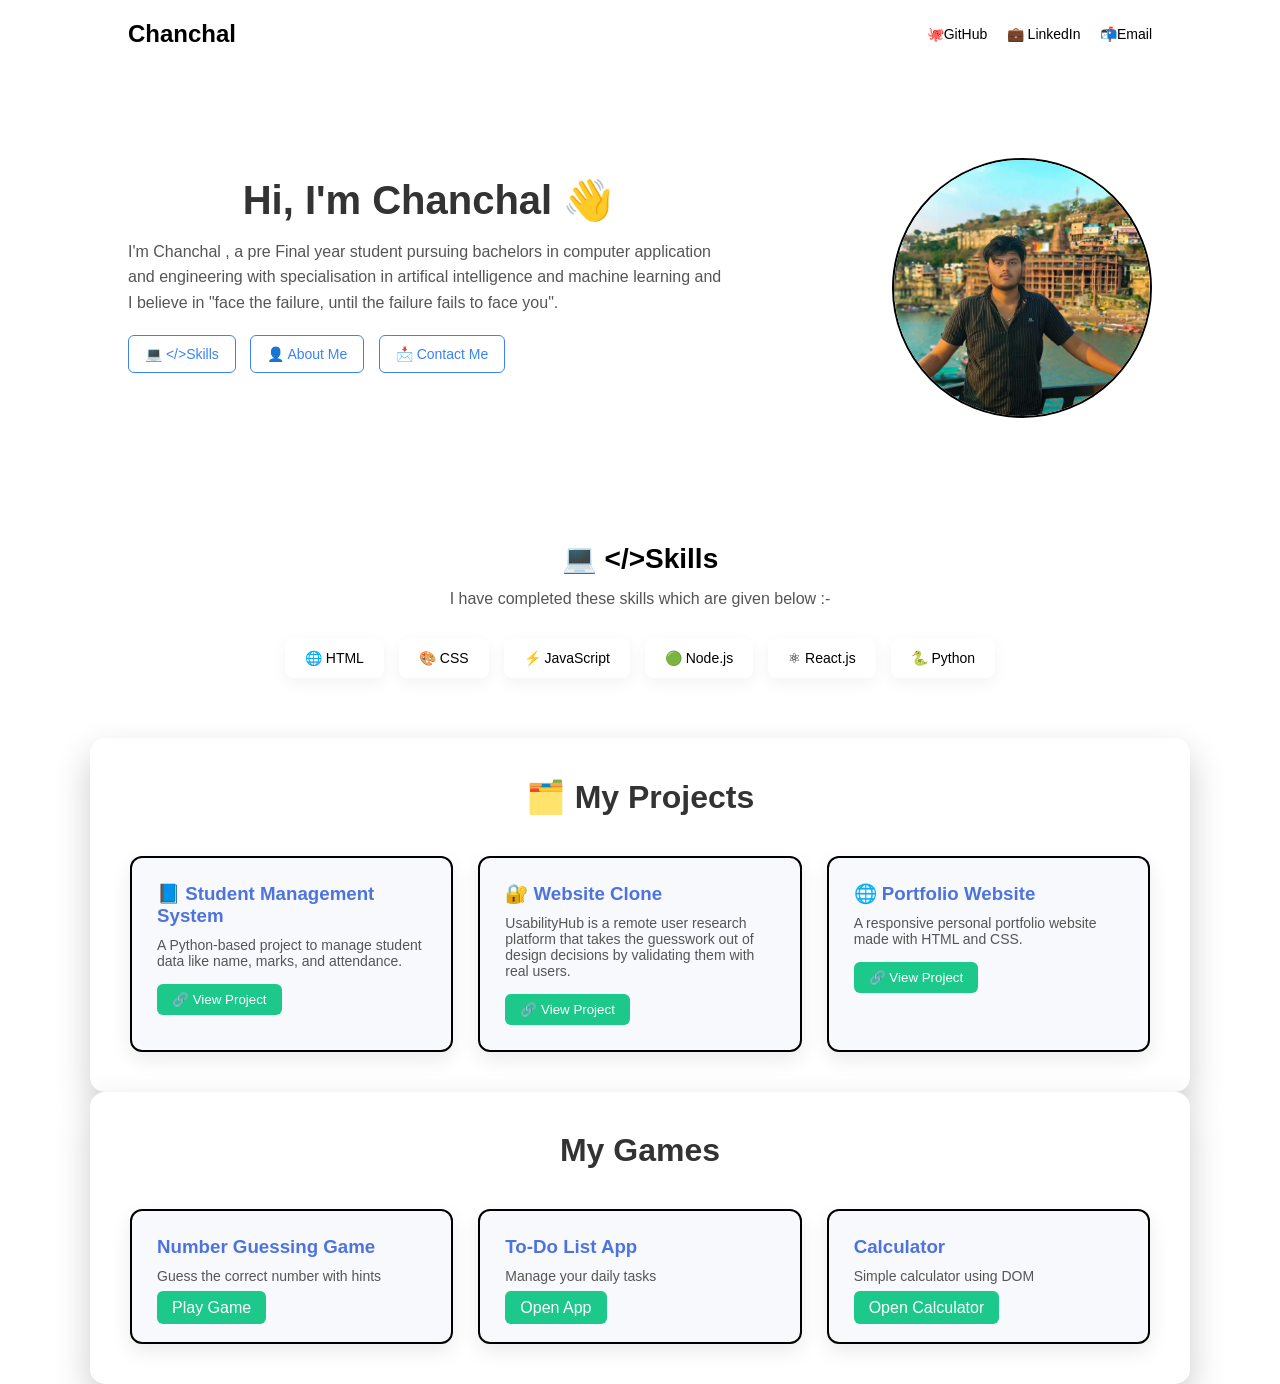
<file: index.html>
<!DOCTYPE html>
<html lang="en">
<head>
<meta charset="UTF-8">
<meta name="viewport" content="width=device-width, initial-scale=1.0">
<title>My Portfolio</title>
<link rel="stylesheet" href="./style.css">
</head>
<body>

<header>
    <h2>Chanchal</h2>
    <nav>
        <a href="https://github.com/chanchalyadavrao">🐙GitHub</a>
        <a href="https://www.linkedin.com/in/chanchal-yadav-40a3a5293/">💼 LinkedIn</a>
        <a href="mailto:chintu4694@gmail.com">📬Email</a>
    </nav>
</header>

<section class="hero">
    <div class="hero-text">
        <h1>Hi, I'm Chanchal 👋</h1>
        <p>
           I'm Chanchal , a pre Final year student pursuing bachelors in computer
            application and engineering with specialisation in artifical intelligence
             and machine learning and I believe in "face the failure, until the failure fails
              to face you".
        </p>

        <div class="buttons">
            <button> <a href="#skills">💻 &lt;/&gt;Skills</a></button>
            <button><a href="./review.html">👤 About Me</a></button>
            <button><a href="./contactme.html">📩 Contact Me</a></button>
        </div>
    </div>

    <div class="hero-img">
        <img src="./WhatsApp Image 2026-03-02 at 1.16.59 PM.jpeg" alt="Profile">
    </div>
</section>

<section id="skills">
    <h2>💻 &lt;/&gt;Skills</h2>
    <p>
        I have completed these skills which are given below :-  
     </p>

    <div class="skill-box">
        <div class="skill">🌐 HTML</div>
        <!-- <a href="#">🌐 HTML</a> -->
        <div class="skill">🎨 CSS</div>
        <div class="skill">⚡ JavaScript</div>
        <div class="skill">🟢 Node.js</div>
        <div class="skill">⚛ React.js</div>
    <div class="skill">🐍 Python</div>

    </div>
</section>

<div class="container">
    <h1>🗂️ My Projects</h1>

    <div class="projects">

        <div class="project-card">
            <h3>📘 Student Management System</h3>
            <p>A Python-based project to manage student data like name, marks, and attendance.</p>
            <button><a href="https://github.com/chanchalyadavrao/student-management-system-in-python">🔗 View Project</a></button>
        </div>

        <div class="project-card">
            <h3>🔐 Website Clone</h3>
            <p>UsabilityHub is a remote user research platform that takes the 
                guesswork out of design decisions by validating them with real users.</p>
            <button><a href="https://github.com/chanchalyadavrao/clone-website">🔗 View Project</a></button>
        </div>

        <div class="project-card">
            <h3>🌐 Portfolio Website</h3>
            <p>A responsive personal portfolio website made with HTML and CSS.</p>
            <button><a href="https://github.com/chanchalyadavrao/my-portfolio">🔗 View Project</a></button>
        </div>


     

    </div>
</div>


    <div class="container" id="mygames">
    <h1>My Games</h1>
 

<div class="games">
    
  <div class="game-box">
    <h3>Number Guessing Game</h3>
    <p>Guess the correct number with hints</p>
    <a href="./numbergusinggame.html" target="_blank">Play Game</a>
  </div>

  <div class="game-box">
    <h3>To-Do List App</h3>
    <p>Manage your daily tasks</p>
    <a href="./to-do-list.html" target="_blank">Open App</a>
  </div>

  <div class="game-box">
    <h3>Calculator</h3>
    <p>Simple calculator using DOM</p>
    <a href="./calculater.html" target="_blank">Open Calculator</a>
  </div>
</div>


</div>

</body>
</html>
</file>
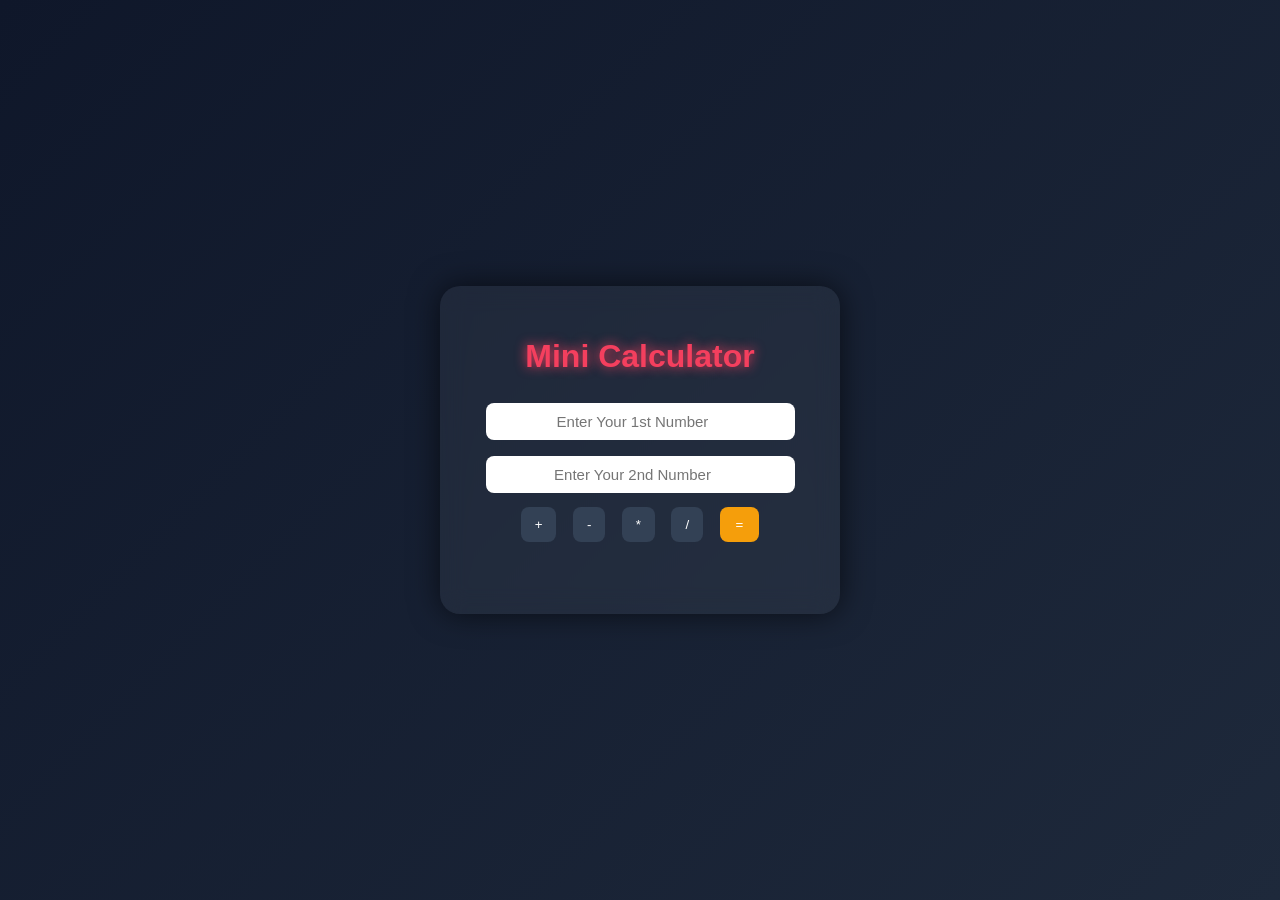
<file: calculater.html>
<!DOCTYPE html>
<html lang="en">
<head>
    <meta charset="UTF-8">
    <meta name="viewport" content="width=device-width, initial-scale=1.0">
    <title>Document</title>
</head>
<style>
body {
  margin: 0;
  font-family: 'Segoe UI', sans-serif;
  background: linear-gradient(135deg, #0f172a, #1e293b);
  display: flex;
  justify-content: center;
  align-items: center;
  height: 100vh;
}


.box {
  background: rgba(255, 255, 255, 0.05);
  padding: 30px;
  border-radius: 20px;
  backdrop-filter: blur(12px);
  box-shadow: 0 0 30px rgba(0,0,0,0.6);
  width: 340px;
  text-align: center;
}


h1 {
  color: #f43f5e;
  text-shadow: 0 0 12px #f43f5e;
  margin-bottom: 20px;
}

input {
  width: 85%;
  padding: 10px;
  margin: 8px 0;
  border-radius: 8px;
  border: none;
  outline: none;
  font-size: 15px;
  text-align: center;
}


.btn {
  padding: 10px 14px;
  margin: 6px;
  border: none;
  border-radius: 8px;
  background: #334155;
  color: white;
  cursor: pointer;
  transition: 0.3s;
}

.btn:hover {
  background: #3b82f6;
  transform: scale(1.1);
  box-shadow: 0 0 10px #3b82f6;
}


.btn:active {
  transform: scale(0.9);
}


.selected {
  background: #22c55e !important;
  box-shadow: 0 0 10px #22c55e;
}


#equal {
  padding: 10px 16px;
  margin: 6px;
  border: none;
  border-radius: 8px;
  background: #f59e0b;
  color: white;
  cursor: pointer;
  transition: 0.3s;
}

#equal:hover {
  background: #d97706;
  transform: scale(1.1);
  box-shadow: 0 0 10px #f59e0b;
}

ul {
  list-style: none;
  padding: 0;
  margin-top: 20px;
  max-height: 150px;
  overflow-y: auto;
}


li {
  background: rgba(255,255,255,0.1);
  margin: 8px 0;
  padding: 8px 10px;
  border-radius: 8px;
  display: flex;
  justify-content: space-between;
  align-items: center;
  color: #e2e8f0;
  font-size: 14px;
}


li button {
  background: #ef4444;
  border: none;
  padding: 4px 8px;
  border-radius: 5px;
  color: white;
  cursor: pointer;
  transition: 0.3s;
}

li button:hover {
  background: #dc2626;
}
    
</style>
<body>

    <div class="box">
        <h1>Mini Calculator</h1>
     <input type="number" name="" id="num1" placeholder="Enter Your 1st Number"><br>
     <input type="number" id="num2" placeholder="Enter Your 2nd Number"><br>
 <button class="btn">+</button>
  <button class="btn">-</button>
 <button class="btn">*</button>
 <button class="btn">/</button>
 <button id="equal">=</button>

     <ul id="ul"></ul>
    </div>
     
</body>
<script>
let num1=document.getElementById("num1")
let num2=document.getElementById("num2")
let opbutton=document.querySelectorAll(".btn")
let equal=document.getElementById("equal")
let list=document.getElementById("ul")

let selectoperator=""
opbutton.forEach(function(button){
  button.addEventListener("click", function(){

    selectoperator = button.innerText;

    opbutton.forEach(btn => btn.classList.remove("selected"));
    button.classList.add("selected");

  });
});


equal.addEventListener("click",function(){
    let firstNum=Number(num1.value)
        let secondNum=Number(num2.value)
        let result;

        if(num1.value==="" || num2.value===""){
            alert("Please Enter Both NUmbers")
            return
        }
    
     else if(selectoperator==""){
            alert("Please Select A Operator")
            return
        }
   else  if(selectoperator==="+"){
         result=firstNum+secondNum
        }
    else  if(selectoperator==="-"){
     result=firstNum-secondNum
    }
    else if(selectoperator==="*"){
     result=firstNum*secondNum
    }
  
    else if(selectoperator==="/"){
    if(secondNum=="0"){
     alert("Number IS Not Divide By 0")
     }
     else{
       result=firstNum/secondNum
     }
     }

 let li=document.createElement("li")
 li.innerText=firstNum+ " " + selectoperator+ " " + secondNum+ "="+ result 

 let del=document.createElement("button")
 del.innerText="Del"


del.addEventListener("click",function(){
    li.remove();
})

li.appendChild(del)
list.appendChild(li)
num1.value=""
num2.value=""
})

</script>

</html>
</file>
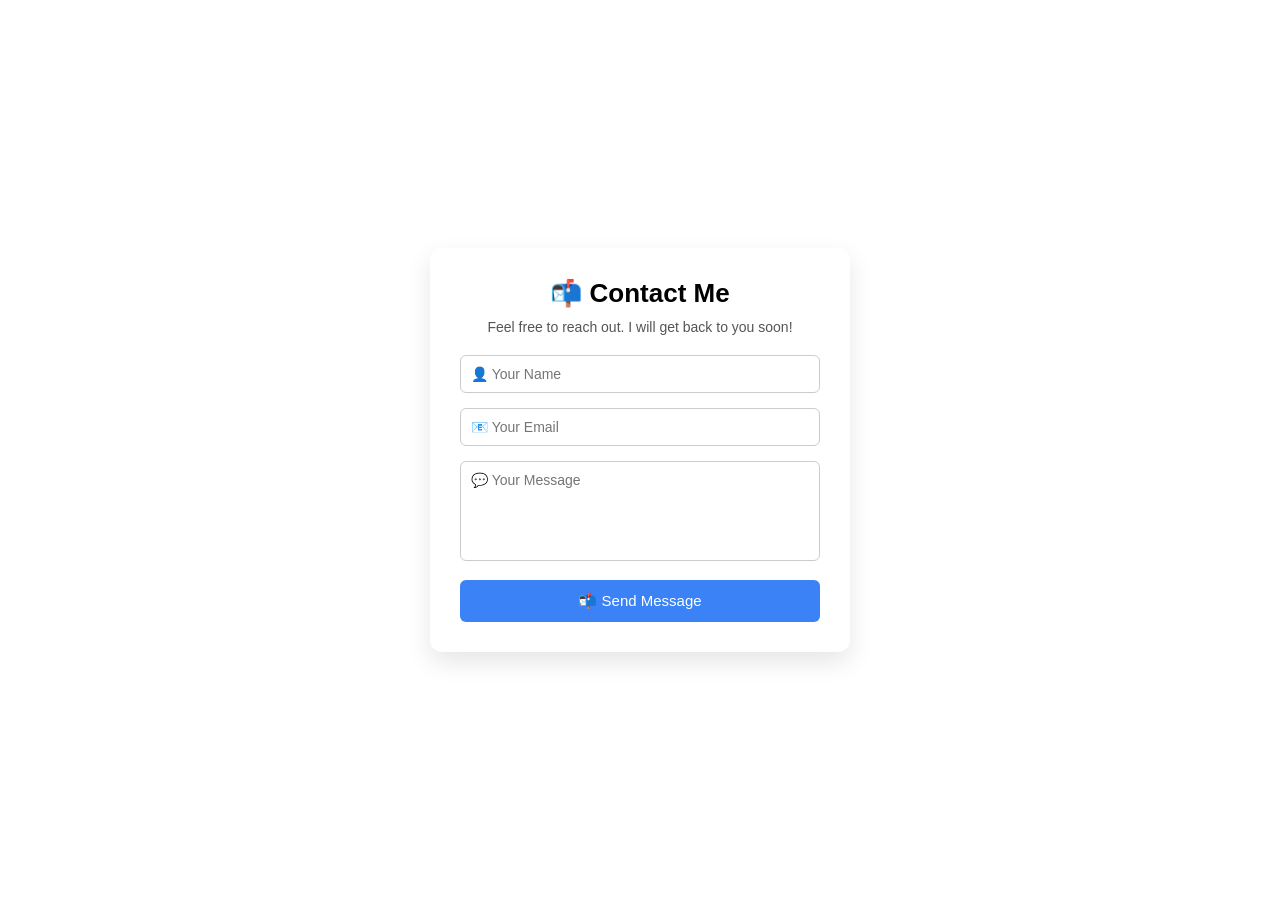
<file: contactme.html>
<!DOCTYPE html>
<html lang="en">
<head>
<meta charset="UTF-8">
<meta name="viewport" content="width=device-width, initial-scale=1.0">
<title>Contact Me</title>

<style>
    * {
        margin: 0;
        padding: 0;
        box-sizing: border-box;
        font-family: Arial, Helvetica, sans-serif;
    }

    body {
        display: flex;
        justify-content: center;
        align-items: center;
        min-height: 100vh;
    }

    .contact-container {
        padding: 30px;
        width: 100%;
        max-width: 420px;
        border-radius: 12px;
        box-shadow: 0 10px 25px rgba(0,0,0,0.1);
    }

    .contact-container h2 {
        text-align: center;
        margin-bottom: 10px;
        font-size: 26px;
    }

    .contact-container p {
        text-align: center;
        color: #555;
        font-size: 14px;
        margin-bottom: 20px;
    }

    .contact-container input,
    .contact-container textarea {
        width: 100%;
        padding: 10px;
        margin-bottom: 15px;
        border-radius: 6px;
        border: 1px solid #ccc;
        font-size: 14px;
    }

    .contact-container textarea {
        resize: none;
        height: 100px;
    }

    .contact-container button {
        width: 100%;
        padding: 12px;
        background: #3b82f6;
        color: white;
        border: none;
        border-radius: 6px;
        font-size: 15px;
        cursor: pointer;
    }

    .contact-container button:hover {
        background: #2563eb;
    }

    @media (max-width: 480px) {
        .contact-container {
            margin: 20px;
        }
    }
</style>
</head>

<body>

<div class="contact-container">
    <h2>📬 Contact Me</h2>
    <p>Feel free to reach out. I will get back to you soon!</p>

    <form>
        <input type="text" placeholder="👤 Your Name" required>
        <input type="email" placeholder="📧 Your Email" required>
        <textarea placeholder="💬 Your Message" required></textarea>
        <button type="submit">📬 Send Message</button>
    </form>
</div>

</body>
</html>
</file>
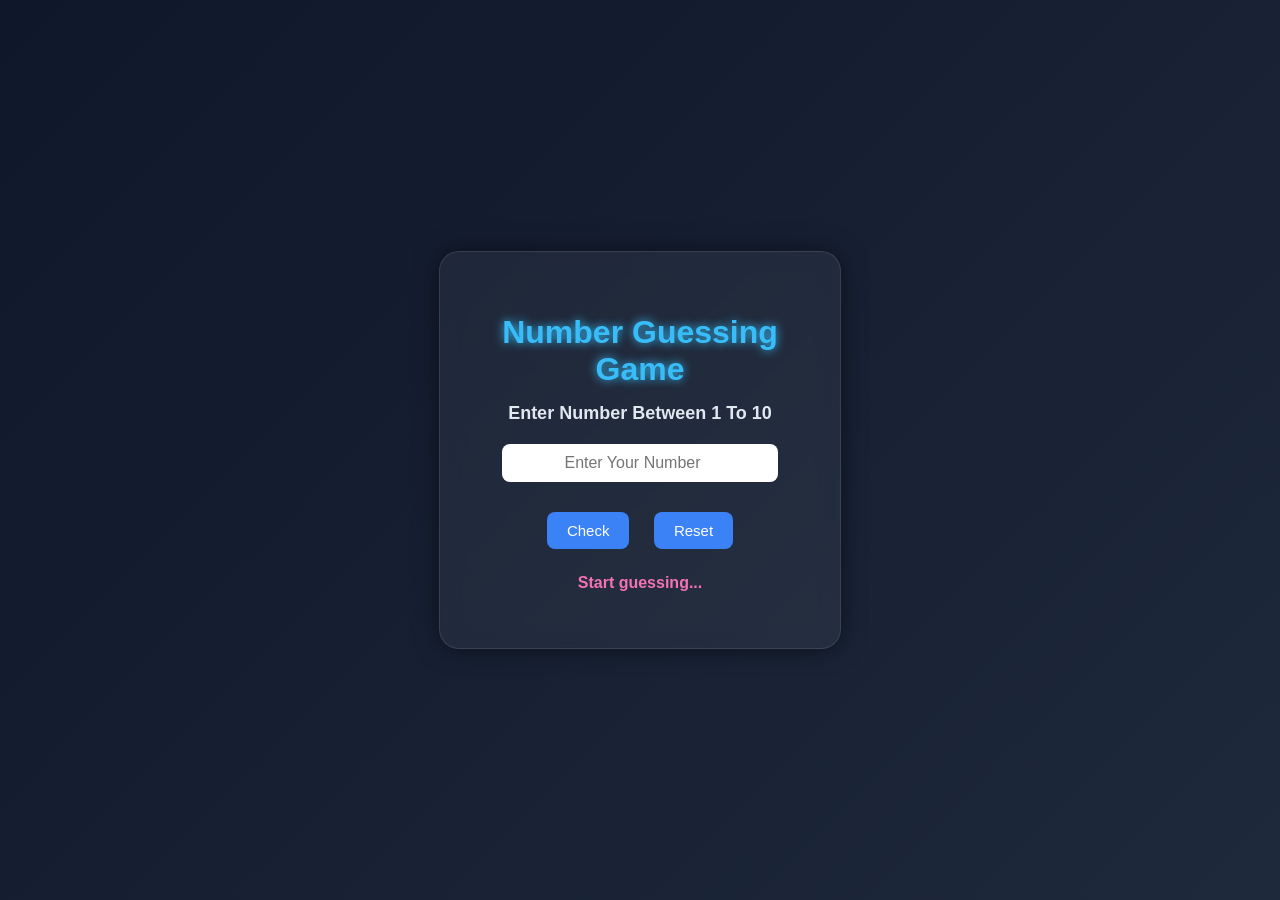
<file: numbergusinggame.html>
<!DOCTYPE html>
<html lang="en">
<head>
    <meta charset="UTF-8">
    <meta name="viewport" content="width=device-width, initial-scale=1.0">
    <title>Number Gusing game</title>
</head>
<style>
body {
  margin: 0;
  font-family: 'Segoe UI', sans-serif;
  display: flex;
  align-items: center;
  justify-content: center;
  height: 100vh;
  background: linear-gradient(135deg, #0f172a, #1e293b);
}


.box {
  background: rgba(255, 255, 255, 0.05);
  padding: 40px;
  border-radius: 20px;
  backdrop-filter: blur(10px);
  box-shadow: 0 0 25px rgba(0, 0, 0, 0.5);
  border: 1px solid rgba(255,255,255,0.1);
  width: 320px;
  text-align: center;
}

/* Title */
h1 {
  color: #38bdf8;
  margin-bottom: 10px;
  text-shadow: 0 0 10px #38bdf8;
}

/* Subtitle */
h2 {
  font-size: 18px;
  margin-bottom: 20px;
  color: #e2e8f0;
}


input {
  width: 80%;
  padding: 10px;
  border-radius: 8px;
  border: none;
  outline: none;
  margin-bottom: 20px;
  text-align: center;
  font-size: 16px;
}


button {
  padding: 10px 20px;
  margin: 10px;
  border: none;
  border-radius: 8px;
  background: #3b82f6;
  color: white;
  font-size: 15px;
  cursor: pointer;
  transition: 0.3s;
}


button:hover {
  background: #2563eb;
  transform: scale(1.05);
}


button:active {
  transform: scale(0.95);
}


p {
  margin-top: 15px;
  font-size: 16px;
  color: #f472b6;
  font-weight: bold;
}
</style>
<body>

 <div class="box">  

      <h1>Number Guessing Game</h1>
    <h2>Enter Number Between 1 To 10</h2>
    <input type="number" id="num" placeholder="Enter Your Number"><br>
    <button id="chk">Check</button>
    <button id="rst">Reset</button>
    <p id="msg">Start guessing...</p>

</div>
</body>
<script>
    let randomNumber = Math.floor(Math.random() * 10) + 1;

let number=document.getElementById("num")
let check=document.getElementById("chk")
let reset=document.getElementById("rst")
let p=document.getElementById("msg")

check.addEventListener("click",function(){
    let num= Number(number.value)

if(num===""){
    p.innerText("Please enter a number.")
    p.style.color = "red";
}

    else if(num>10 || num<=0){
        // p.innerText="Invalid Number Please Enter A valid Number"
        alert("Invalid Number")
             

    }
    else if(num===randomNumber){
        p.innerText=" Yehh... You Find Correct Number "
        p.style.color = "lightgreen";
    }
    else if(num<randomNumber){
        p.innerText=" Ohhh... Close To The Number"
                       p.style.color = "red";

    }
    else{
               p.innerText=" Ohhh... Greater To The Number"
               p.style.color = "red";
 
    }

});
reset.addEventListener("click",function(){
    randomNumber = Math.floor(Math.random() * 10) + 1;
       number.value=""
       p.innerText="Game Restart...."
       console.log(randomNumber)

 
})
 
</script>
</html>
</file>
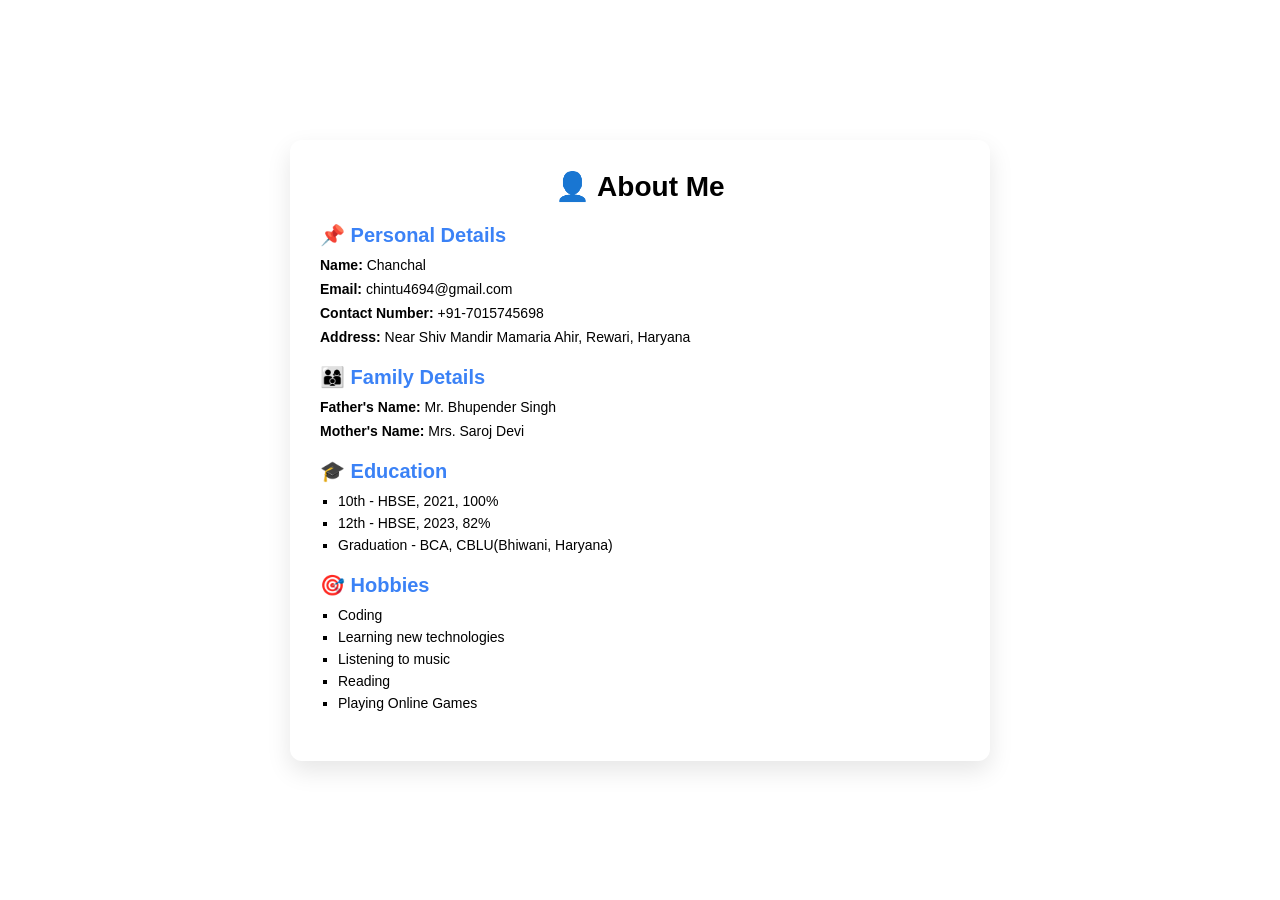
<file: review.html>
<!DOCTYPE html>
<html lang="en">
<head>
<meta charset="UTF-8">
<meta name="viewport" content="width=device-width, initial-scale=1.0">
<title>About Me</title>

<style>
    * {
        margin: 0;
        padding: 0;
        box-sizing: border-box;
        font-family: Arial, Helvetica, sans-serif;
    }

    body {
         display: flex;
        justify-content: center;
        align-items: center;
        min-height: 100vh;
        padding: 20px;
    }

    .about-container {
         max-width: 700px;
        width: 100%;
        padding: 30px;
        border-radius: 12px;
        box-shadow: 0 10px 25px rgba(0,0,0,0.1);
    }

    .about-container h1 {
        text-align: center;
        margin-bottom: 20px;
        font-size: 28px;
    }

    .section {
        margin-bottom: 20px;
    }

    .section h2 {
        font-size: 20px;
        margin-bottom: 10px;
        color: #3b82f6;
    } 

    .info-list {
        list-style: none;
    }

    .info-list li {
        margin-bottom: 8px;
        font-size: 14px;
    }

    .info-list span {
        font-weight: bold;
     }

    .education li,
    .hobbies li {
        margin-left: 18px;
         list-style: square;
        font-size: 14px;
        margin-bottom: 6px;
    }   

  
</style>
</head>

<body>

<div class="about-container">

    <h1>👤 About Me</h1>

    <!-- Personal Details -->
    <div class="section">
        <h2>📌 Personal Details</h2>
        <ul class="info-list">
            <li><span>Name:</span> Chanchal</li>
            <li><span>Email:</span> chintu4694@gmail.com</li>
            <li><span>Contact Number:</span> +91-7015745698</li>
            <li><span>Address:</span> Near Shiv Mandir Mamaria Ahir, Rewari, Haryana</li>
        </ul>
    </div>

    <!-- Family Details -->
    <div class="section">
        <h2>👨‍👩‍👦 Family Details</h2>
        <ul class="info-list">
            <li><span>Father's Name:</span> Mr. Bhupender Singh</li>
            <li><span>Mother's Name:</span> Mrs. Saroj Devi</li>
        </ul>
    </div>

    <!-- Education -->
    <div class="section">
        <h2>🎓 Education</h2>
        <ul class="education">
            <li>10th - HBSE, 2021, 100%</li>
            <li>12th - HBSE, 2023, 82%</li>
            <li>Graduation - BCA, CBLU(Bhiwani, Haryana)</li>
        </ul>
    </div>

    <!-- Hobbies -->
    <div class="section">
        <h2>🎯 Hobbies</h2>
        <ul class="hobbies">
            <li>Coding</li>
            <li>Learning new technologies</li>
            <li>Listening to music</li>
            <li>Reading</li>
            <li>Playing Online Games</li>

        </ul>
    </div>

    

</div>

</body>
</html>
</file>
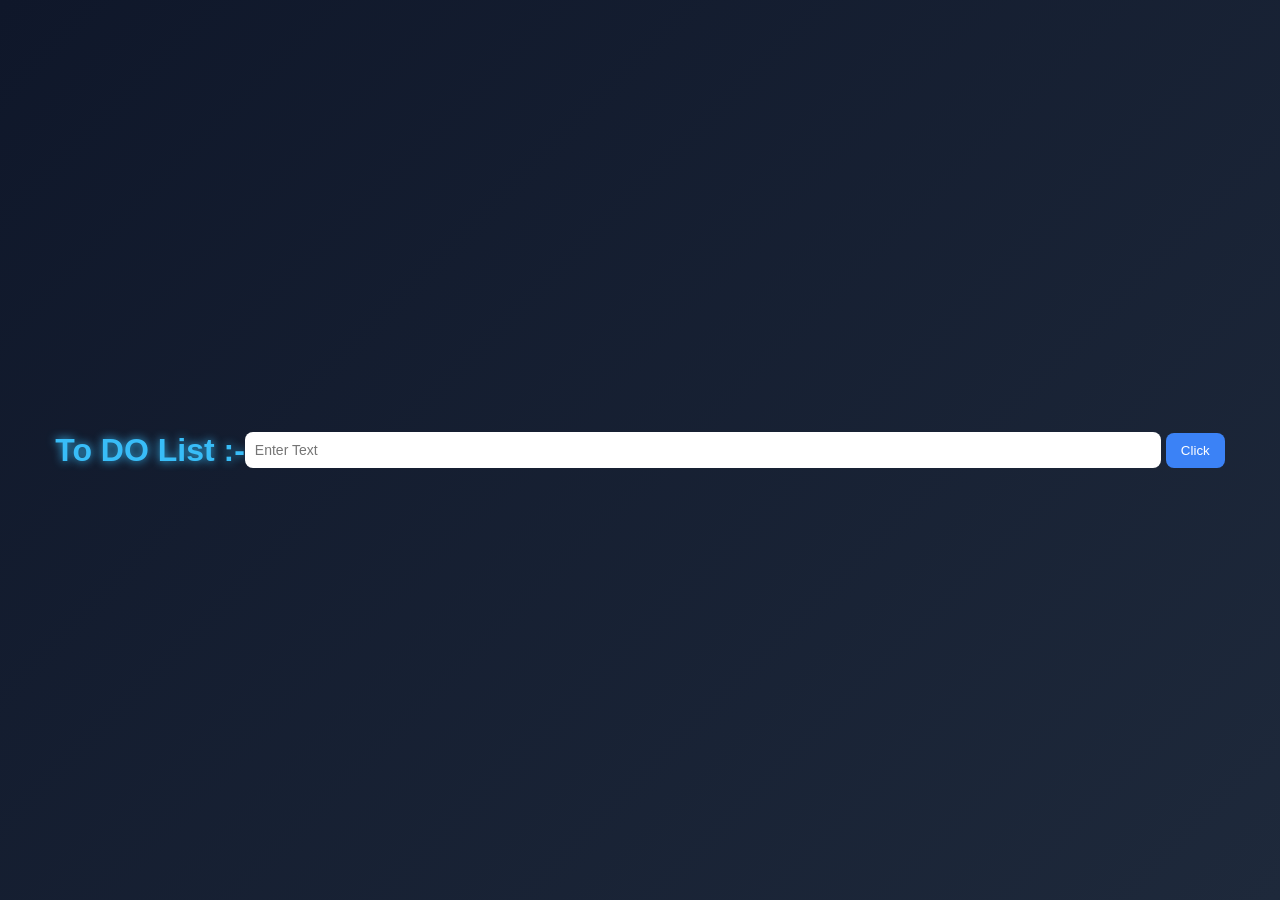
<file: to-do-list.html>
<!DOCTYPE html>
<html lang="en">
<head>
    <meta charset="UTF-8">
    <meta name="viewport" content="width=device-width, initial-scale=1.0">
    <title>Document</title>
</head>
<style>
    body {
  font-family: 'Segoe UI', sans-serif;
  background: linear-gradient(135deg, #0f172a, #1e293b);
  margin: 0;
  display: flex;
  justify-content: center;
  align-items: center;
  height: 100vh;
  color: white;
}


.container {
  background: rgba(255, 255, 255, 0.05);
  padding: 30px;
  border-radius: 15px;
  backdrop-filter: blur(10px);
  box-shadow: 0 0 25px rgba(0,0,0,0.5);
  width: 350px;
  text-align: center;
}


h1 {
  margin-bottom: 20px;
  color: #38bdf8;
  text-shadow: 0 0 10px #38bdf8;
}


input {
  width: 70%;
  padding: 10px;
  border-radius: 8px;
  border: none;
  outline: none;
  font-size: 14px;
}


#btn {
  padding: 10px 15px;
  border: none;
  border-radius: 8px;
  background: #3b82f6;
  color: white;
  cursor: pointer;
  margin-left: 5px;
  transition: 0.3s;
}

#btn:hover {
  background: #2563eb;
  transform: scale(1.05);
}


ul {
  list-style: none;
  padding: 0;
  margin-top: 20px;
}


li {
  background: rgba(255,255,255,0.1);
  margin: 10px 0;
  padding: 10px;
  border-radius: 8px;
  display: flex;
  justify-content: space-between;
  align-items: center;
}


li button {
  background: #ef4444;
  border: none;
  padding: 5px 10px;
  border-radius: 6px;
  color: white;
  cursor: pointer;
  transition: 0.3s;
}

li button:hover {
  background: #dc2626;
}
</style>
<body>
    <h1>To DO List :- </h1>
    <label for="text" ></label><input type="text" name="" id="txt" placeholder="Enter Text">
    <button id="btn">Click </button>
    <ul id="list"></ul>
    
</body>
<script>
let input=document.getElementById("txt")
let btn=document.getElementById("btn")
let list=document.getElementById("list")

btn.addEventListener("click",()=>{
    let txt=input.value;
    if(txt==="") 
    return;

    let li=document.createElement("li");
    li.innerText=txt;

    let dlt=document.createElement("button")
    dlt.innerText="Delete";


    dlt.addEventListener("click",()=>{
        li.remove();
    })

    li.appendChild(dlt);
list.appendChild(li);
input.value=""
})
 

</script>
</html>
</file>
<file: style.css>
* {
        margin: 0;
        padding: 0;
        box-sizing: border-box;
        font-family: Arial, Helvetica, sans-serif;
    }

    /* body{
    background:linear-gradient(135deg,#dd2020,#1cc88a);

    } */

   

    /* Navbar */
    header {
        display: flex;
        justify-content: space-between;
        align-items: center;
        padding: 20px 10%;
    }

    header h2 {
        font-size: 24px;
    }

    nav a {
        margin-left: 15px;
        text-decoration: none;
         font-size: 14px;
         color: #000;
    }

    /* Hero Section */
    .hero {
        display: flex;
        align-items: center;
        justify-content: space-between;
        padding: 60px 10%;
        flex-wrap: wrap;
    }

    .hero-text {
        max-width: 600px;
    }

    .hero-text h1 {
        font-size: 40px;
        margin-bottom: 15px;
    }

    .hero-text p {
        color: #555;
        line-height: 1.6;
        margin-bottom: 20px;
    }

    .buttons button {
        padding: 10px 16px;
        border: 1px solid #3b82f6;
        background: transparent;
        color: #3b82f6;
        border-radius: 6px;
         margin-right: 10px;
        font-size: 14px;
    }
    .buttons button a{
        text-decoration: none;
                color: #3b82f6;

    }

    .buttons button a:hover {
        background-color: #3b82f6;
        color: white;
    }

    .hero-img img {
        width: 260px;
        height: 260px;
        border-radius: 50%;
        object-fit: cover;
        margin-top: 30px;
        border: 2px solid black;
    }

    /* Skills Section */
    #skills {
        padding: 60px 10%;
        text-align: center;
    }

    #skills h2 {
        font-size: 28px;
        margin-bottom: 15px;
    }

    #skills p {
        color: #555;
        max-width: 700px;
        margin: auto;
        margin-bottom: 30px;
    }

    .skill-box {
        display: flex;
        justify-content: center;
        flex-wrap: wrap;
        gap: 15px;
    }

    .skill {
        background: white;
        padding: 12px 20px;
        border-radius: 8px;
        box-shadow: 0 5px 15px rgba(0,0,0,0.05);
        font-size: 14px;
        display: flex;
        align-items: center;
        gap: 8px;
    }

    /* my projects sections */
.container{
    max-width:1100px;
    margin:auto;
    background:white;
    padding:40px;
    border-radius:15px;
    box-shadow:0 15px 35px rgba(0,0,0,0.2);
}

h1{
    text-align:center;
    margin-bottom:40px;
    color:#333;
}

/* Project Grid */
.projects{
    display:grid;
    grid-template-columns:repeat(auto-fit,minmax(250px,1fr));
    gap:25px;
}

.project-card{
    background:#f8f9fc;
    padding:25px;
    border: 2px solid black;
    border-radius:12px;
    box-shadow:0 8px 20px rgba(0,0,0,0.08);
    transition:0.3s;
}

.project-card:hover{
    transform:translatey(-8px);
}

.project-card h3{
    margin-bottom:10px;
    color:#4e73df;
}

.project-card p{
    font-size:14px;
    margin-bottom:15px;
    color:#555;
}

.project-card button{
    padding:8px 15px;
    border:none;
    background:#1cc88a;
    color:white;
    border-radius:6px;
    cursor:pointer;
}

.project-card button:hover{
    background:#17a673;
    /* color: black; */
}
.project-card button a{
    text-decoration: none;
    color: white;
}
.project-card button a:hover{
    color: black;
}

.games{
    display:grid;
    grid-template-columns:repeat(auto-fit,minmax(250px,1fr));
    gap:25px;
}

.game-box{
    background:#f8f9fc;
    padding:25px;
    border: 2px solid black;
    border-radius:12px;
    box-shadow:0 8px 20px rgba(0,0,0,0.08);
    transition:0.3s;
}

 .game-box:hover {
      transform: scale(1.05);
    }

.game-box h3{
    margin-bottom:10px;
    color:#4e73df;
}

.game-box p{
    font-size:14px;
    margin-bottom:15px;
    color:#555;
}

.game-box a{
    padding:8px 15px;
    border:none;
    background:#1cc88a;
    color:white;
    border-radius:6px;
    cursor:pointer;
    text-decoration: none;
}

.game-box a:hover{
    background:#17a673;
    /* color: black; */
}
    /* Responsive */
    @media (max-width: 768px) {
        .hero {
            text-align: center;
            justify-content: center;
        }

        .hero-text h1 {
            font-size: 32px;
        }

        header {
            flex-direction: column;
            gap: 10px;
        }
    }
</file>
